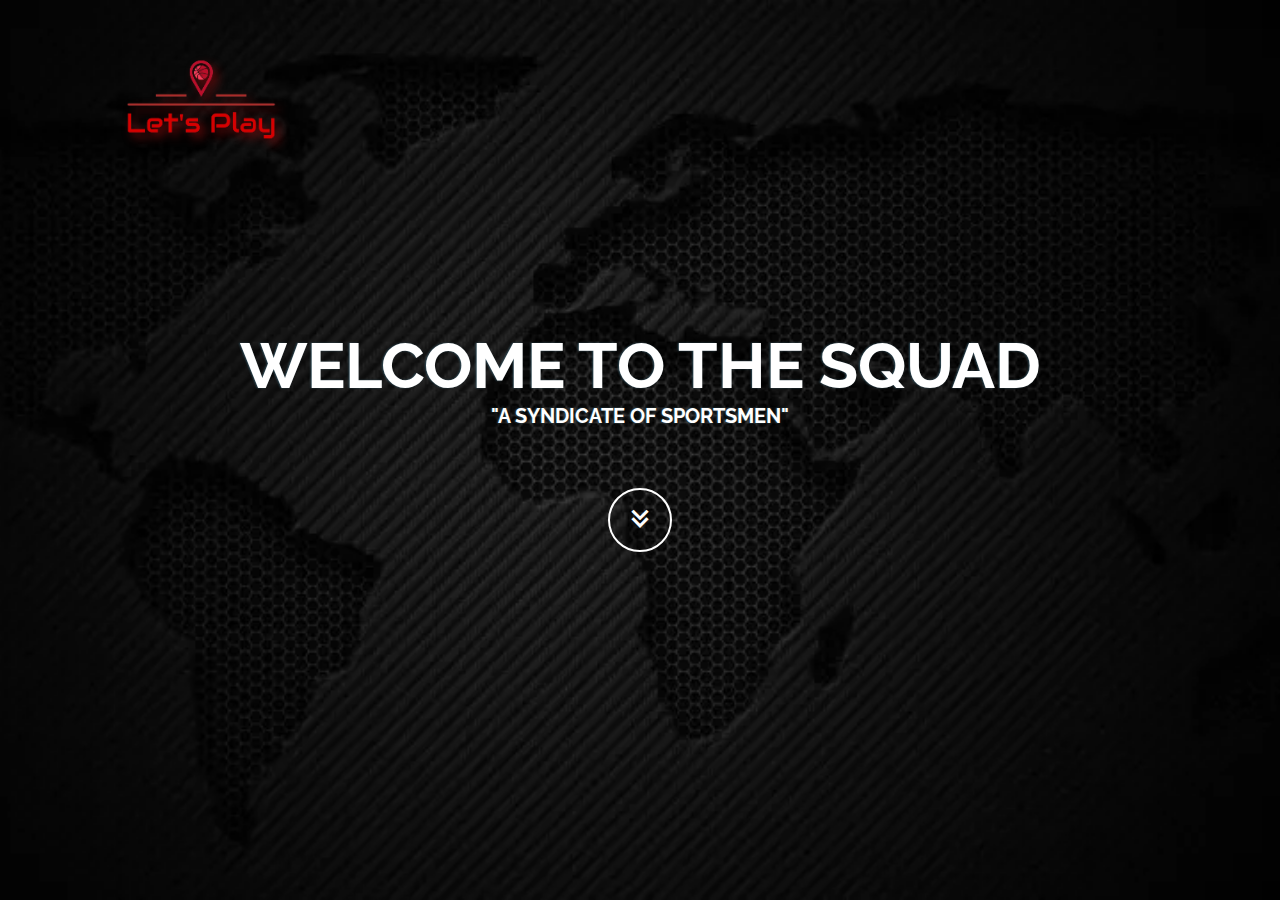
<file: index.html>
<!DOCTYPE html>
<html lang="en">

<head>
  <meta charset="utf-8">
  <meta content="width=device-width, initial-scale=1.0" name="viewport">

  <title>Let's Play</title>
  <meta content="" name="description">
  <meta content="" name="keywords">

  <!-- Favicons -->
  <link href="assets/img/favicon.png" rel="icon">
  <link href="assets/img/apple-touch-icon.png" rel="apple-touch-icon">

  <!-- Google Fonts -->
  <link href="https://fonts.googleapis.com/css?family=Open+Sans:300,300i,400,400i,600,600i,700,700i|Raleway:300,300i,400,400i,500,500i,600,600i,700,700i|Poppins:300,300i,400,400i,500,500i,600,600i,700,700i" rel="stylesheet">

  <!-- Vendor CSS Files -->
  <link href="assets/vendor/aos/aos.css" rel="stylesheet">
  <link href="assets/vendor/bootstrap/css/bootstrap.min.css" rel="stylesheet">
  <link href="assets/vendor/bootstrap-icons/bootstrap-icons.css" rel="stylesheet">
  <link href="assets/vendor/boxicons/css/boxicons.min.css" rel="stylesheet">
  <link href="assets/vendor/glightbox/css/glightbox.min.css" rel="stylesheet">
  <link href="assets/vendor/swiper/swiper-bundle.min.css" rel="stylesheet">

  
  <link href="assets/css/style.css" rel="stylesheet">

  
</head>

<body>

  <!-- ======= Header ======= -->
  <header id="header" class="fixed-top header-transparent">
    <div class="container d-flex align-items-center justify-content-between position-relative">

      <div class="logo" id="play">
       <!--<h1 class="text-light"><a href="index1.html"><span>Squadfree</span></a></h1> --> 
        
         <a href="/index1.html"><img src="./logo.png" alt="" style="max-height:150px";  ></a>
      </div>

        <!-- .navbar -->

    </div>
  </header><!-- End Header -->

  <!-- ======= Hero Section ======= -->
  <section id="hero">
    <div class="hero-container" data-aos="fade-up">
      <h1>Welcome to the Squad</h1>
      <h2>"A syndicate of sportsmen"</h2>
      <a href="./login.html" class="btn-get-started scrollto"><i class="bx bx-chevrons-down"></i></a>
    </div>
  </section><!-- End Hero -->

</main><!-- End #main -->
<a href="#" class="back-to-top d-flex align-items-center justify-content-center"><i class="bi bi-arrow-up-short"></i></a>

  <!-- Vendor JS Files -->
  <script src="assets/vendor/purecounter/purecounter_vanilla.js"></script>
  <script src="assets/vendor/aos/aos.js"></script>
  <script src="assets/vendor/bootstrap/js/bootstrap.bundle.min.js"></script>
  <script src="assets/vendor/glightbox/js/glightbox.min.js"></script>
  <script src="assets/vendor/isotope-layout/isotope.pkgd.min.js"></script>
  <script src="assets/vendor/swiper/swiper-bundle.min.js"></script>
  <script src="assets/vendor/php-email-form/validate.js"></script>

  <!-- Template Main JS File -->
  <script src="assets/js/main.js"></script>

  </body>
</html>
</file>
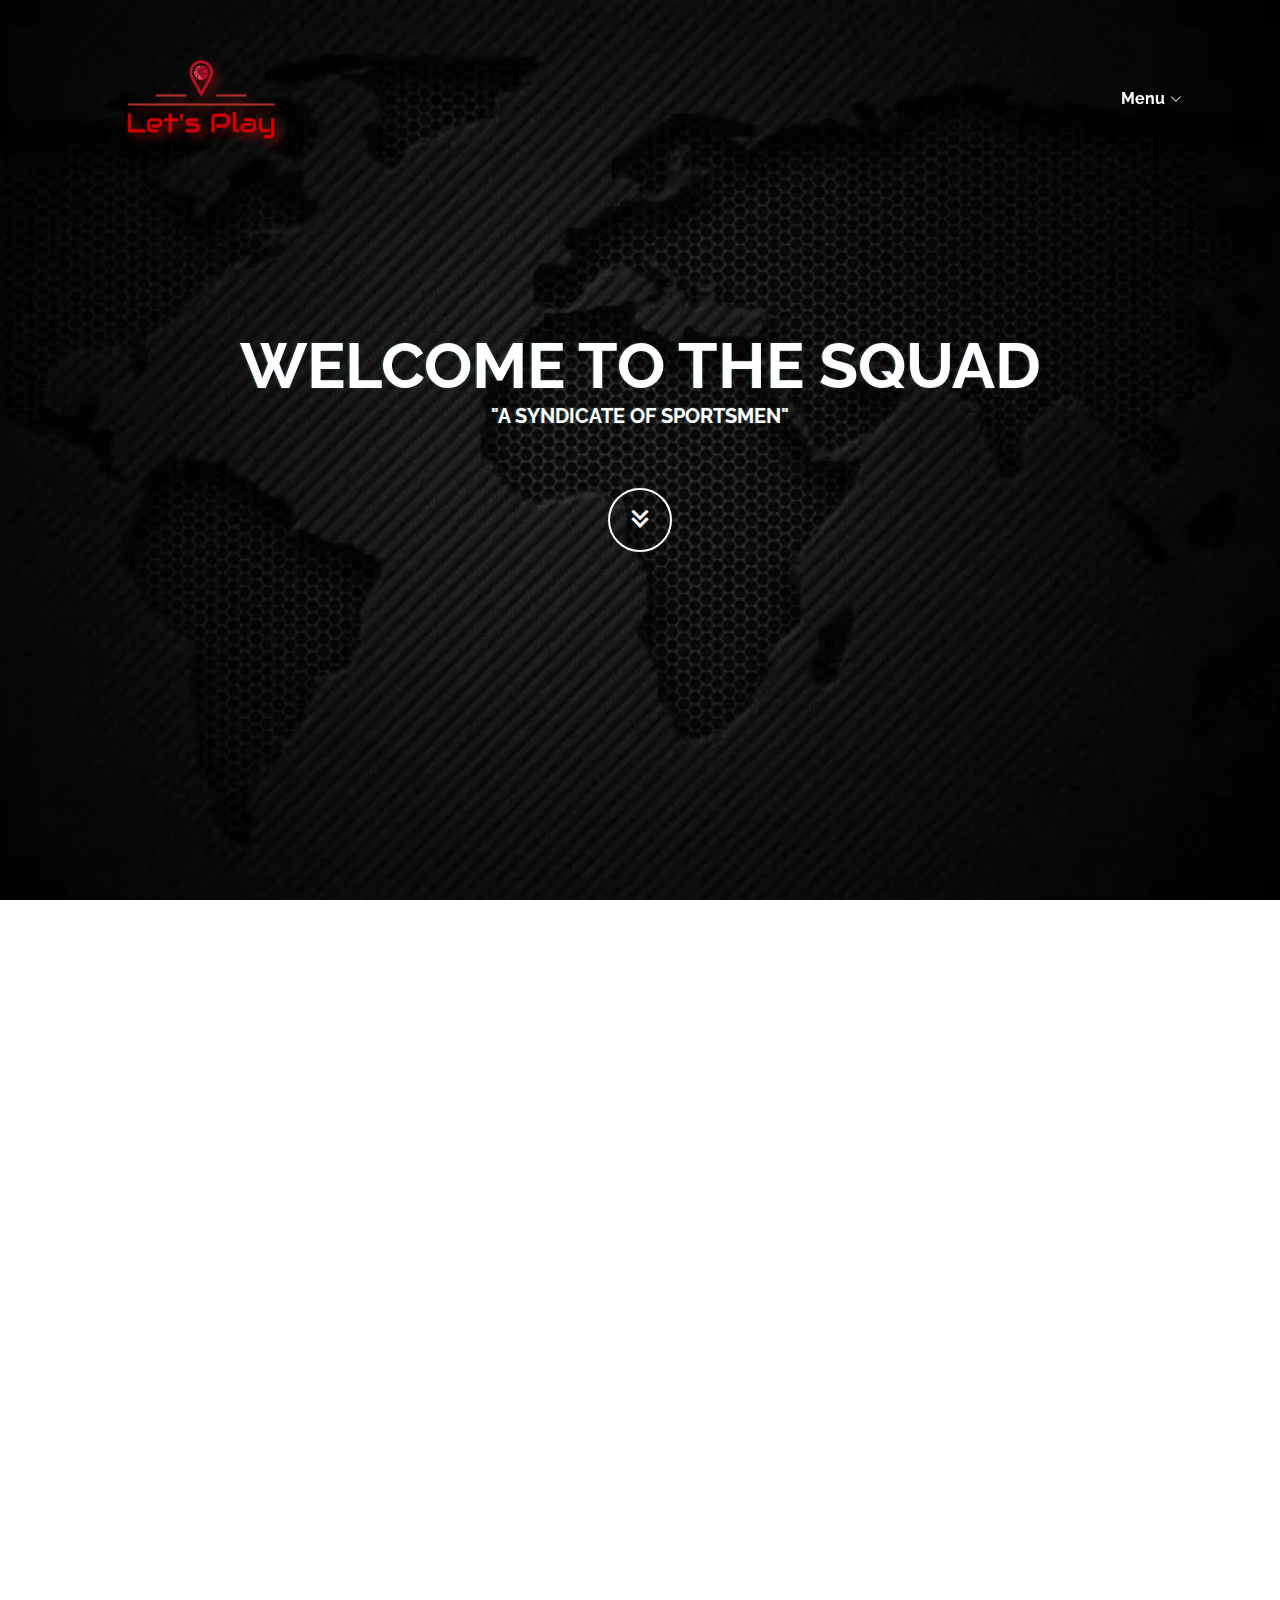
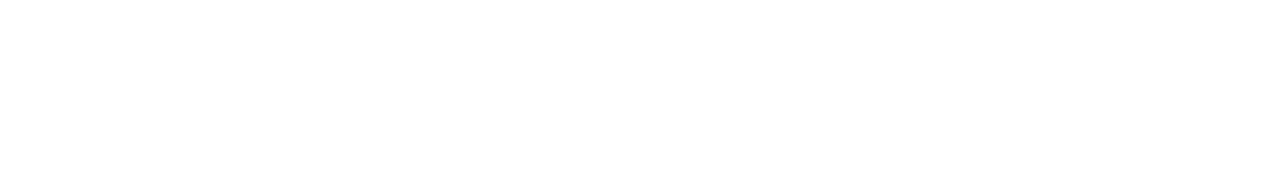
<file: index1.html>
<!DOCTYPE html>
<html lang="en">

<head>
  <meta charset="utf-8">
  <meta content="width=device-width, initial-scale=1.0" name="viewport">

  <title>Let's Play</title>
  <meta content="" name="description">
  <meta content="" name="keywords">

  <!-- Favicons -->
  <link href="assets/img/favicon.png" rel="icon">
  <link href="assets/img/apple-touch-icon.png" rel="apple-touch-icon">

  <!-- Google Fonts -->
  <link href="https://fonts.googleapis.com/css?family=Open+Sans:300,300i,400,400i,600,600i,700,700i|Raleway:300,300i,400,400i,500,500i,600,600i,700,700i|Poppins:300,300i,400,400i,500,500i,600,600i,700,700i" rel="stylesheet">

  <!-- Vendor CSS Files -->
  <link href="assets/vendor/aos/aos.css" rel="stylesheet">
  <link href="assets/vendor/bootstrap/css/bootstrap.min.css" rel="stylesheet">
  <link href="assets/vendor/bootstrap-icons/bootstrap-icons.css" rel="stylesheet">
  <link href="assets/vendor/boxicons/css/boxicons.min.css" rel="stylesheet">
  <link href="assets/vendor/glightbox/css/glightbox.min.css" rel="stylesheet">
  <link href="assets/vendor/swiper/swiper-bundle.min.css" rel="stylesheet">

  
  <link href="assets/css/style.css" rel="stylesheet">

  
</head>

<body>

  <!-- ======= Header ======= -->
  <header id="header" class="fixed-top header-transparent">
    <div class="container d-flex align-items-center justify-content-between position-relative">

      <div class="logo" id="play">
       <!--<h1 class="text-light"><a href="index.html"><span>Squadfree</span></a></h1> --> 
        
         <a href="index1.html"><img src="./logo.png" alt="" style="max-height:150px";  ></a>
      </div>

      <nav id="navbar" class="navbar">
        <ul>
          
          <li class="dropdown"><a href="#"><span>Menu</span> <i class="bi bi-chevron-down"></i></a>
            <ul>
              <li><a href="https://drive.google.com/file/d/1HIz0I_uedlPFEldPFC8cfsuNPW5UEx4N/view?usp=sharing">PPT</a></li>
              <li class="dropdown"><a href="#"><span>Deep Drop Down</span> <i class="bi bi-chevron-right"></i></a>
                <ul>
                  <li><a href="#">Drop Down 1</a></li>
                  <li><a href="#">Drop Down 2</a></li>
                  <li><a href="#">Drop Down 3</a></li>
                  <li><a href="#">Drop Down 4</a></li>
                  <li><a href="#">Drop Down 5</a></li>
                </ul>
              </li>
              <li><a href="#">Drop Down 2</a></li>
              <li><a href="#">Drop Down 3</a></li>
              <li><a href="#">TERMS & CONDITION</a></li>
            </ul>
          </li>
          
          
        </ul>
        <i class="bi bi-list mobile-nav-toggle"></i>
      </nav><!-- .navbar -->

    </div>
  </header><!-- End Header -->

  <!-- ======= Hero Section ======= -->
  <section id="hero">
    <div class="hero-container" data-aos="fade-up">
      <h1>Welcome to the Squad</h1>
      <h2>"A syndicate of sportsmen"</h2>
      <a href="./login.html" class="btn-get-started scrollto"><i class="bx bx-chevrons-down"></i></a>
    </div>
  </section><!-- End Hero -->


 <!-- ======= Contact Section ======= -->
 <section id="contact" class="contact section-bg" style="margin-top: 50px;>
    <div class="container" data-aos="fade-up" >

      <div class="section-title">
        <h2></h2>
        <p></p>
      </div>

      

      </div>

      <div class="row">

        <div class="col-lg-6" style="
        border-block-color: revert-layer;
        padding-left: 20px;
        margin-top: 50px; ">
            <iframe width="100%" height="500" frameborder="0" scrolling="no" marginheight="0" marginwidth="0" src="https://maps.google.com/maps?width=100%25&amp;height=600&amp;hl=en&amp;q=mckv+(My%20Business%20Name)&amp;t=h&amp;z=14&amp;ie=UTF8&amp;iwloc=B&amp;output=embed"><a href="https://www.gps.ie/">gps tracker sport</a></iframe>
        </div> 

        <div class="col-lg-6" style="background: url(./assets/img/hero-bg.jpg);">
          <form action="forms/contact.php" method="post" role="form" class="php-email-form">
            
            <div class="form-group mt-3" >

                <nav id="navbar" class="navbar">
                    
                      
                      <li class="dropdown"><a href="#"><span>Select sports</span> <i class="bi bi-chevron-down"></i></a>
                        <ul>
                          <li><a href="#">Sports category 1</a></li>
                          <li class="dropdown"><a href="#"><span>Deep Drop Down</span> <i class="bi bi-chevron-right"></i></a>
                            <ul>
                              <li><a href="#">Sports Category 1</a></li>
                              <li><a href="#">Sports Category 2</a></li>
                              <li><a href="#">Sports Category 3</a></li>
                              <li><a href="#">Sports Category 4</a></li>
                              <li><a href="#">Sports Category 5</a></li>
                            </ul>
                          </li>
                          <li><a href="#">Sports Category 2</a></li>
                          <li><a href="#">Sports Category 3</a></li>
                          <li><a href="#">Sports Category 4</a></li>
                        </ul>
                      </li>


               <i class="bi bi-list mobile-nav-toggle"></i>
            </nav>
            </div>
            <div class="form-group mt-3">
              <textarea class="form-control" name="message" rows="5" placeholder="Message" required  style="background-color: #d1d1d1bd;"></textarea>
            </div>
           
            <div class="text-center" style="margin-top: 20px ; "><button type="submit" style="color: black;">Let's March</button></div>
          </form>

          

        </div>


        <div class="row" style="background: url(./assets/img/hero-bg.jpg);">
            <div class="col-lg-6" >
              <div class="info-box mb-4" style="background-color: #00000038;">
                <i class="bx bx-map"></i>
                <h3 style="color: antiquewhite;">Your Address</h3>
                <p style="color: antiquewhite;"> 243, G T Road North, Liluah, Howrah, West Bengal 711204</p>
              </div>
            </div>
    
            <div class="col-lg-3 col-md-6">
              <div class="info-box  mb-4" style="background-color: #00000038;">
                <i class="bx bx-envelope"></i>
                <h3 style="color: antiquewhite;">Email Us</h3>
                <p style="color: antiquewhite;">sahil12345work@gmail.com</p>
              </div>
            </div>
    
            <div class="col-lg-3 col-md-6">
              <div class="info-box  mb-4" style="background-color: #00000038;">
                <i class="bx bx-phone-call"></i>
                <h3 style="color: antiquewhite;">Call Us</h3>
                <p style="color: antiquewhite;">+916204010726</p>
              </div>
            </div>
      </div>

    </div>
  </section><!-- End Contact Section -->

</main><!-- End #main -->
<a href="#" class="back-to-top d-flex align-items-center justify-content-center"><i class="bi bi-arrow-up-short"></i></a>

  <!-- Vendor JS Files -->
  <script src="assets/vendor/purecounter/purecounter_vanilla.js"></script>
  <script src="assets/vendor/aos/aos.js"></script>
  <script src="assets/vendor/bootstrap/js/bootstrap.bundle.min.js"></script>
  <script src="assets/vendor/glightbox/js/glightbox.min.js"></script>
  <script src="assets/vendor/isotope-layout/isotope.pkgd.min.js"></script>
  <script src="assets/vendor/swiper/swiper-bundle.min.js"></script>
  <script src="assets/vendor/php-email-form/validate.js"></script>

  <!-- Template Main JS File -->
  <script src="assets/js/main.js"></script>

  </body>
</html>
</file>
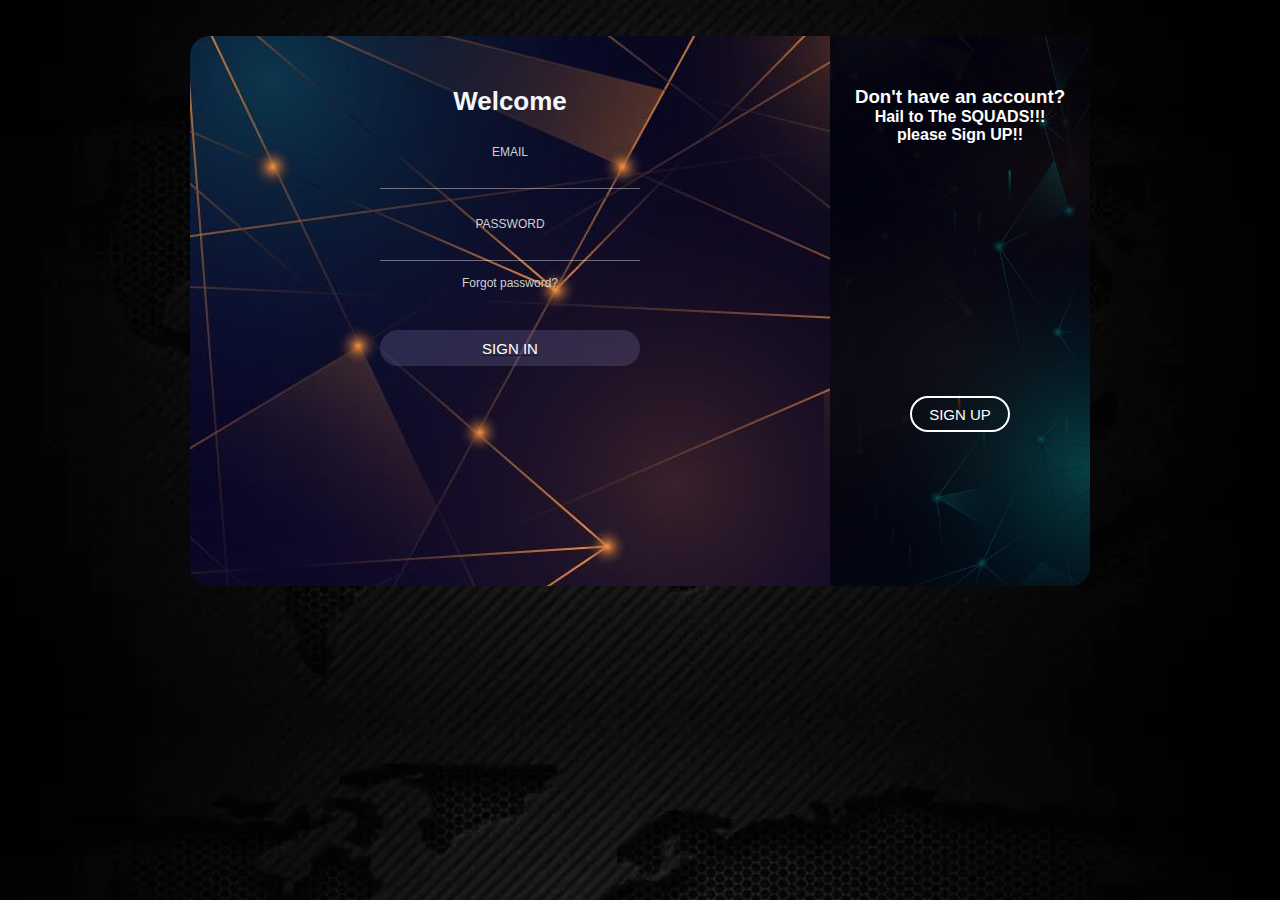
<file: login.html>
<!DOCTYPE html>
<html lang="en">
<head>
    <meta charset="UTF-8">
    <meta name="viewport" content="width=device-width, initial-scale=1.0">
    <title>Login Page</title>
    <link rel="stylesheet" href="login.css">
</head>
<body>
    <br>
<br>
    <div class="cont">
        <div class="form sign-in">
            <h2 style="color: aliceblue;">Welcome</h2>
            <label>
                <span>Email</span>
                <input type="email" />
            </label>
            <label>
                <span>Password</span>
                <input type="password" />
            </label>
            <p class="forgot-pass">Forgot password?</p>
            <a href="./index1.html">
                
            <button type="button" class="submit">Sign In</button>
        </a>
        </div>
        <div class="sub-cont">
            <div class="img">
                <div class="img__text m--up">
                 
                    <h3>Don't have an account? </h3>
                    
                        <h4>Hail to The SQUADS!!!</h4>
                        <h4>please Sign UP!!</h4>
                </div>
                <div class="img__text m--in">
                
                    <h3>If you are already in SQUADS, just sign in.<h3>
                </div>
                <div class="img__btn">
                    <span class="m--up">Sign Up</span>
                    <span class="m--in">Sign In</span>
                </div>
            </div>
            <div class="form sign-up">
                <h2 style="color: aliceblue;">Create your Account</h2>
                <label>
                    <span>Name</span>
                    <input type="text" />
                </label>
                <label>
                    <span>address</span>
                    <input type="text" />
                </label>
                <label>
                    <span>Pincode</span>
                    <input type="text" />
                </label>
                <label>
                    <span>Email</span>
                    <input type="email" />
                </label>
                <label>
                    <span>Password</span>
                    <input type="password" />
                </label>
                <a href="./index1.html">

                <button type="button" class="submit">Sign Up</button>
                </a>
            </div>
        </div>
    </div>

    <script>
        document.querySelector('.img__btn').addEventListener('click', function() {
            document.querySelector('.cont').classList.toggle('s--signup');
        });
    </script>
</body>
</html>
</file>
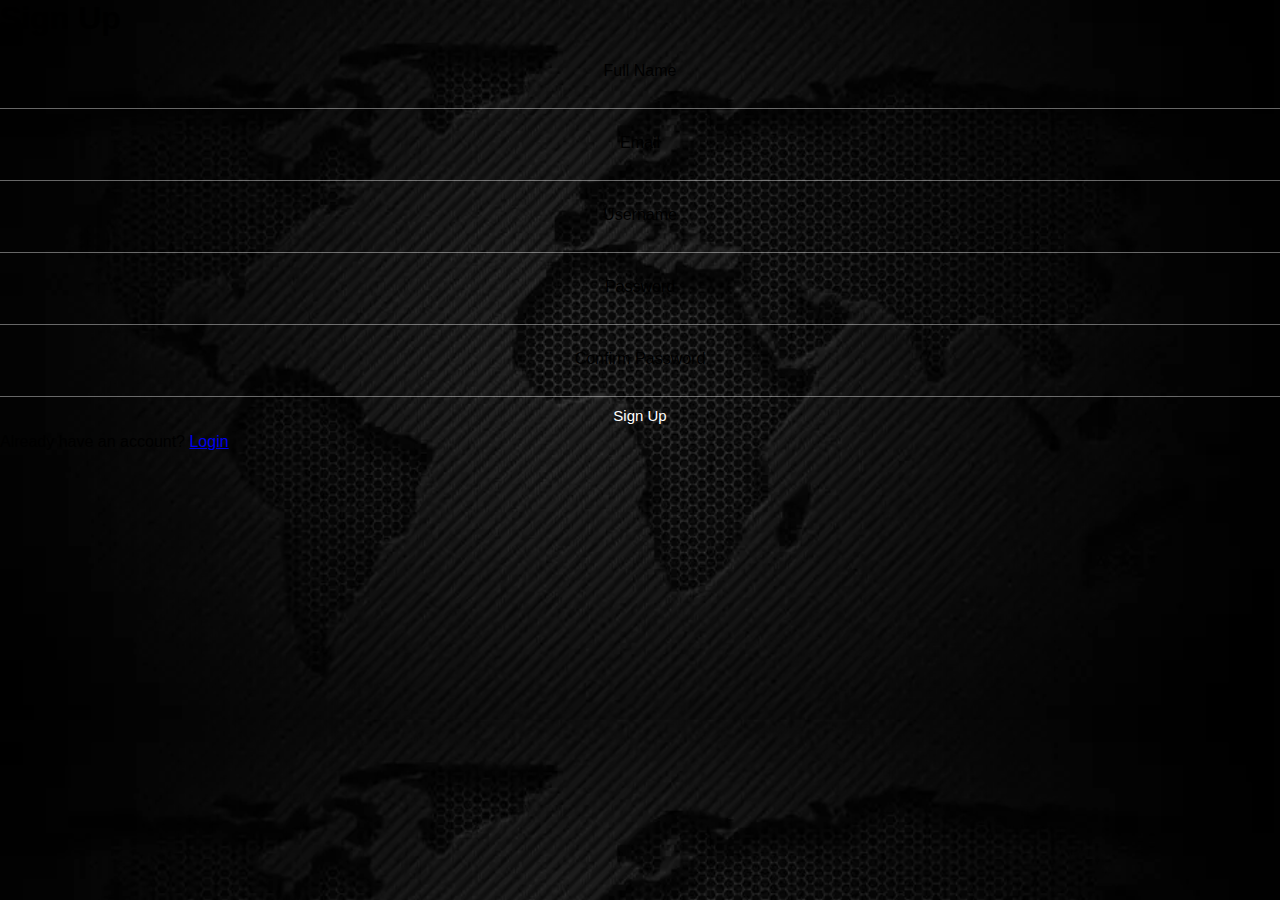
<file: signup.html>
<!DOCTYPE html>
<html lang="en">
<head>
    <meta charset="UTF-8">
    <meta name="viewport" content="width=device-width, initial-scale=1.0">
    <title>Signup Page</title>
    <link rel="stylesheet" href="login.css">
</head>
<body>
    <div class="signup-container">
        <h1>Sign Up</h1>
        <form>
            <div class="input-group">
                <label for="full-name">Full Name</label>
                <input type="text" id="full-name" name="full-name" required>
            </div>
            <div class="input-group">
                <label for="email">Email</label>
                <input type="email" id="email" name="email" required>
            </div>
            <div class="input-group">
                <label for="username">Username</label>
                <input type="text" id="username" name="username" required>
            </div>
            <div class="input-group">
                <label for="password">Password</label>
                <input type="password" id="password" name="password" required>
            </div>
            <div class="input-group">
                <label for="confirm-password">Confirm Password</label>
                <input type="password" id="confirm-password" name="confirm-password" required>
            </div>
            <button type="submit">Sign Up</button>
            <p class="login-link">Already have an account? <a href="index.html">Login</a></p>
        </form>
    </div>
</body>
</html>
</file>
<file: assets/css/style.css>
#sport{
  body {background-color : #ededed; font-family : "Open Sans", sans-serif;}

h1 {padding: 40px; text-align: center; font-size: 1.5em;}

li a {text-decoration : none; color : #2d2f31;}


nav {
  width : 300px; 
  background: #d9d9d9;
  margin : 40px auto; 
}

span {
  padding : 30px;
  background : #2d2f31; 
  color : white;
  font-size : 1.2em;
  font-variant : small-caps;
  cursor : pointer;
  display: block;
}

span::after {
  float: right;
  right: 10%;
  content: "+";
}

.slide {
  clear:both;
  width:100%;
  height:0px;
   overflow: hidden; 
  text-align: center;
  transition: height .4s ease;
}

.slide li {padding : 30px;}

#touch {position: absolute; opacity: 0; height: 0px;}    
}


body {
  font-family: "Open Sans", sans-serif;
  color: #444444;
}

a {
  text-decoration: none;
  color: #67b0d1;
}

a:hover {
  color: #8ec4dd;
  text-decoration: none;
}

h1,
h2,
h3,
h4,
h5,
h6 {
  font-family: "Raleway", sans-serif;
}

#main {
  margin-top: 90px;
}

/*--------------------------------------------------------------
# Back to top button
--------------------------------------------------------------*/
.back-to-top {
  position: fixed;
  visibility: hidden;
  opacity: 0;
  right: 15px;
  bottom: 15px;
  z-index: 998;
  background: #67b0d1;
  width: 40px;
  height: 40px;
  border-radius: 50px;
  transition: all 0.4s;
}

.back-to-top i {
  font-size: 24px;
  color: #fff;
  line-height: 0;
}

.back-to-top:hover {
  background: #86c0da;
  color: #fff;
}

.back-to-top.active {
  visibility: visible;
  opacity: 1;
}

/*--------------------------------------------------------------
# Disable aos animation delay on mobile devices
--------------------------------------------------------------*/
@media screen and (max-width: 768px) {
  [data-aos-delay] {
    transition-delay: 0 !important;
  }
}

/*--------------------------------------------------------------
# Header
--------------------------------------------------------------*/
#header {
  transition: all 0.5s;
  z-index: 997;
  transition: all 0.5s;
  padding: 24px 0;
  background: rgba(103, 176, 209, 0.8);
}

#header.header-transparent {
  background: transparent;
}

#header.header-scrolled {
  padding: 12px;
}

#header .logo h1 {
  font-size: 24px;
  margin: 0;
  line-height: 1;
  font-weight: 700;
  letter-spacing: 1px;
  font-family: "Poppins", sans-serif;
  text-transform: uppercase;
}

#header .logo h1 a,
#header .logo h1 a:hover {
  color: #fff;
  text-decoration: none;
}

#header .logo img {
  padding: 0;
  margin: 0;
  max-height: 140px;
  -webkit-filter: drop-shadow(5px 5px 5px #6e0b0b);}

@media (max-width: 768px) {
  #header.header-scrolled {
    padding: 15px 0;
  }
}

/*--------------------------------------------------------------
# Navigation Menu
--------------------------------------------------------------*/
/**
* Desktop Navigation 
*/
.navbar {
  padding: 0;
  position: static;
}

.navbar ul {
  margin: 0;
  padding: 0;
  display: flex;
  list-style: none;
  align-items: center;
}

.navbar li {
  position: relative;
}

.navbar a,
 .navbar a:focus {
  display: flex;
  align-items: center;
  justify-content: space-between;
  padding: 8px 16px;
  margin-left: 10px;
  font-family: "Raleway", sans-serif;
  font-size: 16px;
  font-weight: 700;
  color: #fffcfc;
  white-space: nowrap;
  transition: 0.3s;
}

.navbar a i,
.navbar a:focus i {
  font-size: 12px;
  line-height: 0;
  margin-left: 5px;
}

.navbar a:hover,
.navbar .active,
.navbar .active:focus,
.navbar li:hover>a {
  background: rgba(255, 255, 255, 0.2);
}

.navbar .dropdown ul {
  display: block;
  position: absolute;
  left: 10px;
  top: calc(100% + 30px);
  margin: 0;
  padding: 10px 0;
  z-index: 99;
  opacity: 0;
  visibility: hidden;
  background: #fff;
  box-shadow: 0px 0px 30px rgba(127, 137, 161, 0.25);
  transition: 0.3s;
}

.navbar .dropdown ul li {
  min-width: 200px;
}

.navbar .dropdown ul a {
  padding: 10px 20px;
  font-size: 15px;
  text-transform: none;
  font-weight: 600;
  color: #2f4d5a;
}

.navbar .dropdown ul a i {
  font-size: 12px;
}

.navbar .dropdown ul a:hover,
.navbar .dropdown ul .active:hover,
.navbar .dropdown ul li:hover>a {
  color: #67b0d1;
}

.navbar .dropdown:hover>ul {
  opacity: 1;
  top: 100%;
  visibility: visible;
}

.navbar .megamenu {
  position: static;
}

.navbar .megamenu ul {
  margin: 0;
  padding: 10px;
  display: block;
  position: absolute;
  top: 130%;
  left: 0;
  right: 0;
  visibility: hidden;
  opacity: 0;
  display: flex;
  transition: 0.3s;
  border-radius: 4px;
  z-index: 99;
}

.navbar .megamenu ul li {
  flex: 1;
}

.navbar .megamenu ul li strong {
  padding: 10px 0 10px 20px;
  display: block;
}

.navbar .megamenu ul li a,
.navbar .megamenu ul li:hover>a {
  color: rgba(var(--color-white-rgb), 0.5);
  background: none;
  padding: 8px 10px;
}

.navbar .megamenu ul li a:hover,
.navbar .megamenu ul li .active,
.navbar .megamenu ul li .active:hover {
  color: #67b0d1;
}

.navbar .megamenu:hover>ul {
  opacity: 1;
  top: 100%;
  visibility: visible;
}

.navbar .dropdown .dropdown ul {
  top: 0;
  left: calc(100% - 30px);
  visibility: hidden;
}

.navbar .dropdown .dropdown:hover>ul {
  opacity: 1;
  top: 0;
  left: 100%;
  visibility: visible;
}

@media (max-width: 1366px) {
  .navbar .dropdown .dropdown ul {
    left: -90%;
  }

  .navbar .dropdown .dropdown:hover>ul {
    left: -100%;
  }
}

/**
* Mobile Navigation 
*/
.mobile-nav-toggle {
  color: #fff;
  font-size: 28px;
  cursor: pointer;
  display: none;
  line-height: 0;
  transition: 0.5s;
}

@media (max-width: 991px) {
  .mobile-nav-toggle {
    display: block;
  }

  .navbar ul {
    display: none;
  }
}

.navbar-mobile {
  position: fixed;
  overflow: hidden;
  top: 0;
  right: 0;
  left: 0;
  bottom: 0;
  background: rgba(43, 111, 142, 0.9);
  transition: 0.3s;
}

.navbar-mobile .mobile-nav-toggle {
  position: absolute;
  top: 15px;
  right: 15px;
}

.navbar-mobile ul {
  display: block;
  position: absolute;
  top: 55px;
  right: 15px;
  bottom: 15px;
  left: 15px;
  padding: 10px 0;
  background-color: #fff;
  overflow-y: auto;
  transition: 0.3s;
}

.navbar-mobile a,
.navbar-mobile a:focus {
  padding: 10px 20px;
  font-size: 15px;
  color: #2f4d5a;
}

.navbar-mobile a:hover,
.navbar-mobile .active,
.navbar-mobile li:hover>a {
  color: #67b0d1;
}

.navbar-mobile .getstarted,
.navbar-mobile .getstarted:focus {
  margin: 15px;
}

.navbar-mobile .dropdown ul {
  position: static;
  display: none;
  margin: 10px 20px;
  padding: 10px 0;
  z-index: 99;
  opacity: 1;
  visibility: visible;
  background: #fff;
  box-shadow: 0px 0px 30px rgba(127, 137, 161, 0.25);
}

.navbar-mobile .dropdown ul li {
  min-width: 200px;
}

.navbar-mobile .dropdown ul a {
  padding: 10px 20px;
}

.navbar-mobile .dropdown ul a i {
  font-size: 12px;
}

.navbar-mobile .dropdown ul a:hover,
.navbar-mobile .dropdown ul .active:hover,
.navbar-mobile .dropdown ul li:hover>a {
  color: #67b0d1;
}

.navbar-mobile .dropdown>.dropdown-active {
  display: block;
}

.navbar-mobile .megamenu ul li a,
.navbar-mobile .megamenu ul li:hover>a {
  color: rgba(var(--color-white-rgb), 0.5);
  background: none;
}

.navbar-mobile .megamenu ul li a:hover,
.navbar-mobile .megamenu ul li .active,
.navbar-mobile .megamenu ul li .active:hover {
  color: #67b0d1;
}

/*--------------------------------------------------------------
# Hero Section
--------------------------------------------------------------*/
#hero {
  width: 100%;
  height: 100vh;
  background:  url("../img/hero-bg.jpg") top center;
  background-size: cover;
  position: relative;
  margin-bottom: -90px;
}

#hero .hero-container {
  position: absolute;
  bottom: 0;
  top: 0;
  left: 0;
  right: 0;
  display: flex;
  justify-content: center;
  align-items: center;
  flex-direction: column;
  text-align: center;
}

#hero h1 {
  margin: 0 0 10px 0;
  font-size: 64px;
  font-weight: 700;
  line-height: 56px;
  text-transform: uppercase;
  color: #fff;
  text-shadow: -1px 0 2px #2f4d5a;
}

#hero h2 {
  color: #fff;
  margin-bottom: 50px;
  font-size: 20px;
  text-transform: uppercase;
  font-weight: 700;
  text-shadow: -1px 0 2px #2f4d5a;
}

#hero .btn-get-started {
  font-size: 36px;
  display: inline-block;
  padding: 4px 0;
  border-radius: 50px;
  transition: 0.3s ease-in-out;
  margin: 10px;
  width: 64px;
  height: 64px;
  text-align: center;
  border: 2px solid #fff;
  color: #fff;
}

#hero .btn-get-started:hover {
  padding-top: 8px;
  background: rgba(255, 255, 255, 0.15);
}

@media (min-width: 1024px) {
  #hero {
    background-attachment: fixed;
  }
}

@media (max-width: 768px) {
  #hero h1 {
    font-size: 28px;
    line-height: 36px;
  }

  #hero h2 {
    font-size: 18px;
    line-height: 24px;
    margin-bottom: 30px;
  }
}


@media (max-width: 768px) {
  .breadcrumbs .d-flex {
    display: block !important;
  }

  .breadcrumbs ol {
    display: block;
  }

  .breadcrumbs ol li {
    display: inline-block;
  }
}


@media (max-width: 1200px) {
  .about .content {
    padding-right: 0;
  }
}

@media (max-width: 768px) {
  .about {
    text-align: center;
  }
}



/*--------------------------------------------------------------
# Cta
--------------------------------------------------------------*/
.cta {
  background: linear-gradient(rgba(103, 176, 209, 0.8), rgba(103, 176, 209, 0.8)), url("../img/cta-bg.jpg") fixed center center;
  background-size: cover;
  padding: 60px 0;
}

.cta h3 {
  color: #fff;
  font-size: 28px;
  font-weight: 700;
}

.cta p {
  color: #fff;
}

.cta .cta-btn {
  font-family: "Raleway", sans-serif;
  text-transform: uppercase;
  font-weight: 500;
  font-size: 16px;
  letter-spacing: 1px;
  display: inline-block;
  padding: 8px 28px;
  border-radius: 25px;
  transition: 0.5s;
  margin-top: 10px;
  border: 2px solid rgba(255, 255, 255, 0.5);
  color: #fff;
}

.cta .cta-btn:hover {
  border-color: #fff;
}



@media (max-width: 992px) {
  .team .member {
    margin-bottom: 110px;
  }
}

/*--------------------------------------------------------------
# Contact
--------------------------------------------------------------*/
.contact {
  padding-bottom: 80px;
}

.contact .info-box {
  color: #444444;
  background: #fff;
  text-align: center;
  box-shadow: 0 0 30px rgba(214, 215, 216, 0.6);
  padding: 20px 0 30px 0;
}

.contact .info-box i {
  font-size: 32px;
  color: #67b0d1;
  border-radius: 50%;
  padding: 8px;
  border: 2px dotted #f0f7fa;
}

.contact .info-box h3 {
  font-size: 20px;
  color: #777777;
  font-weight: 700;
  margin: 10px 0;
}

.contact .info-box p {
  padding: 0;
  line-height: 24px;
  font-size: 14px;
  margin-bottom: 0;
}

.contact .php-email-form {
  box-shadow: 0 0 30px rgb(109 117 125);
  padding: 30px;
  background: #3b393900;
}

.contact .php-email-form .error-message {
  display: none;
  color: #fff;
  background: #ed3c0d;
  text-align: left;
  padding: 15px;
  font-weight: 600;
}

.contact .php-email-form .error-message br+br {
  margin-top: 25px;
}

.contact .php-email-form .sent-message {
  display: none;
  color: #fff;
  background: #18d26e;
  text-align: center;
  padding: 15px;
  font-weight: 600;
}

.contact .php-email-form .loading {
  display: none;
  background: #fff;
  text-align: center;
  padding: 15px;
}

.contact .php-email-form .loading:before {
  content: "";
  display: inline-block;
  border-radius: 50%;
  width: 24px;
  height: 24px;
  margin: 0 10px -6px 0;
  border: 3px solid #18d26e;
  border-top-color: #eee;
  animation: animate-loading 1s linear infinite;
}

.contact .php-email-form input,
.contact .php-email-form textarea {
  border-radius: 0;
  box-shadow: none;
  font-size: 14px;
}

.contact .php-email-form input::focus,
.contact .php-email-form textarea::focus {
  background-color: #67b0d1;
}

.contact .php-email-form input {
  padding: 10px 15px;
}

.contact .php-email-form textarea {
  padding: 12px 15px;
}

.contact .php-email-form button[type=submit] {
  background: #b7b4b4;
  border: 0;
  padding: 10px 24px;
  color: #fff;
  transition: 0.4s;
}

.contact .php-email-form button[type=submit]:hover {
  background: #8ec4dd;
}

@keyframes animate-loading {
  0% {
    transform: rotate(0deg);
  }

  100% {
    transform: rotate(360deg);
  }
}


@media (max-width: 575px) {
  #footer .footer-top .footer-info {
    margin: -20px 0 30px 0;
  }
}
</file>
<file: login.css>
*,
*:before,
*:after {
    box-sizing: border-box;
    margin: 0;
    padding: 0;
}

body {
    font-family: 'Open Sans', Helvetica, Arial, sans-serif;
    /* background wallpaper */
    background: url("assets/img/hero-bg.jpg")  top center;
    background-size: cover;}

input,
button {
    border: none;
    outline: none;
    background: none;
    font-family: 'Open Sans', Helvetica, Arial, sans-serif;
}

.tip {
    font-size: 20px;
    margin: 40px auto 50px;
    text-align: center;
}

.cont {
    border-radius: 20px;
    overflow: hidden;
    position: relative;
    width: 900px;
    height: 550px;
    margin: 0 auto 100px;
    /* sign in image */
    background: url(assets/img/2.jpg);
    /* box-shadow: -10px -10px 15px rgba(255, 255, 255, 0.3), 10px 10px 15px rgba(70, 70, 70, 0.15), inset -10px -10px 15px rgba(255, 255, 255, 0.3), inset 10px 10px 15px rgba(70, 70, 70, 0.15); */
}

.form {
    position: relative;
    width: 640px;
    height: 100%;
    -webkit-transition: -webkit-transform 1.2s ease-in-out;
    transition: -webkit-transform 1.2s ease-in-out;
    transition: transform 1.2s ease-in-out;
    transition: transform 1.2s ease-in-out, -webkit-transform 1.2s ease-in-out;
    padding: 50px 30px 0;
}

.sub-cont {
    overflow: hidden;
    position: absolute;
    left: 640px;
    top: 0;
    width: 900px;
    height: 100%;
    padding-left: 260px;
    /* signup trasition */
    background:  url("assets/img/1.jpg") top center;
    background-size: cover;
    
    -webkit-transition: -webkit-transform 1.2s ease-in-out;
    transition: -webkit-transform 1.2s ease-in-out;
    transition: transform 1.2s ease-in-out;
    transition: transform 1.2s ease-in-out, -webkit-transform 1.2s ease-in-out;
}

.cont.s--signup .sub-cont {
    -webkit-transform: translate3d(-640px, 0, 0);
    transform: translate3d(-640px, 0, 0);
}

button {
    display: block;
    margin: 0 auto;
    width: 260px;
    height: 36px;
    border-radius: 30px;
    color: #fff;
    font-size: 15px;
    cursor: pointer;
}

.img {
    overflow: hidden;
    z-index: 2;
    position: absolute;
    left: 0;
    top: 0;
    width: 260px;
    height: 100%;
    padding-top: 360px;
}

.img:before {
    content: '';
    position: absolute;
    right: 0;
    top: 0;
    width: 900px;
    height: 100%;
    background: url("assets/img/1.jpg") top center;
    opacity: .8;
    background-size: cover;
    -webkit-transition: -webkit-transform 1.2s ease-in-out;
    transition: transform 1.2s ease-in-out;
    transition: transform 1.2s ease-in-out, -webkit-transform 1.2s ease-in-out;
}

.img:after {
    content: '';
    position: absolute;
    left: 0;
    top: 0;
    width: 100%;
    height: 100%;
    background: rgba(0, 0, 0, 0.6);
}

.cont.s--signup .img:before {
    -webkit-transform: translate3d(640px, 0, 0);
    transform: translate3d(640px, 0, 0);
}

.img__text {
    z-index: 2;
    position: absolute;
    left: 0;
    top: 50px;
    width: 100%;
    padding: 0 20px;
    text-align: center;
    color: #fff;
    -webkit-transition: -webkit-transform 1.2s ease-in-out;
    transition: -webkit-transform 1.2s ease-in-out;
    transition: transform 1.2s ease-in-out;
    transition: transform 1.2s ease-in-out, -webkit-transform 1.2s ease-in-out;
}

.img__text h2 {
    margin-bottom: 10px;
    font-weight: normal;
    color: aliceblue;
}

.img__text p {
    font-size: 14px;
    line-height: 1.5;
}

.cont.s--signup .img__text.m--up {
    -webkit-transform: translateX(520px);
    transform: translateX(520px);
}

.img__text.m--in {
    -webkit-transform: translateX(-520px);
    transform: translateX(-520px);
}

.cont.s--signup .img__text.m--in {
    -webkit-transform: translateX(0);
    transform: translateX(0);
}

.img__btn {
    overflow: hidden;
    z-index: 2;
    position: relative;
    width: 100px;
    height: 36px;
    margin: 0 auto;
    background: transparent;
    color: #fff;
    text-transform: uppercase;
    font-size: 15px;
    cursor: pointer;
}

.img__btn:after {
    content: '';
    z-index: 2;
    position: absolute;
    left: 0;
    top: 0;
    width: 100%;
    height: 100%;
    border: 2px solid #fff;
    border-radius: 30px;
}

.img__btn span {
    position: absolute;
    left: 0;
    top: 0;
    display: -webkit-box;
    display: flex;
    -webkit-box-pack: center;
    justify-content: center;
    -webkit-box-align: center;
    align-items: center;
    width: 100%;
    height: 100%;
    -webkit-transition: -webkit-transform 1.2s;
    transition: -webkit-transform 1.2s;
    transition: transform 1.2s;
    transition: transform 1.2s, -webkit-transform 1.2s;
}

.img__btn span.m--in {
    -webkit-transform: translateY(-72px);
    transform: translateY(-72px);
}

.cont.s--signup .img__btn span.m--in {
    -webkit-transform: translateY(0);
    transform: translateY(0);
}

.cont.s--signup .img__btn span.m--up {
    -webkit-transform: translateY(72px);
    transform: translateY(72px);
}

h2 {
    width: 100%;
    font-size: 26px;
    text-align: center;
}

label {
    display: block;
    width: 260px;
    margin: 25px auto 0;
    text-align: center;
}

label span {
    font-size: 12px;
    color: #cfcfcf;
    text-transform: uppercase;
}

input {
    display: block;
    width: 100%;
    margin-top: 5px;
    padding-bottom: 5px;
    font-size: 16px;
    border-bottom: 1px solid rgba(255, 255, 255, 0.4);
    text-align: center;
}

.forgot-pass {
    margin-top: 15px;
    text-align: center;
    font-size: 12px;
    color: #cfcfcf;
}

.submit {
    margin-top: 40px;
    margin-bottom: 20px;
    background: #6f6a9b4d;
    text-transform: uppercase;
}

.fb-btn {
    border: 2px solid #d3dae9;
    color: #8fa1c7;
}

.fb-btn span {
    font-weight: bold;
    color: #455a81;
}

.sign-in {
    -webkit-transition-timing-function: ease-out;
    transition-timing-function: ease-out;
}

.cont.s--signup .sign-in {
    -webkit-transition-timing-function: ease-in-out;
    transition-timing-function: ease-in-out;
    -webkit-transition-duration: 1.2s;
    transition-duration: 1.2s;
    -webkit-transform: translate3d(640px, 0, 0);
    transform: translate3d(640px, 0, 0);
}

.sign-up {
    -webkit-transform: translate3d(-900px, 0, 0);
    transform: translate3d(-900px, 0, 0);
}

.cont.s--signup .sign-up {
    -webkit-transform: translate3d(0, 0, 0);
    transform: translate3d(0, 0, 0);
}
</file>
